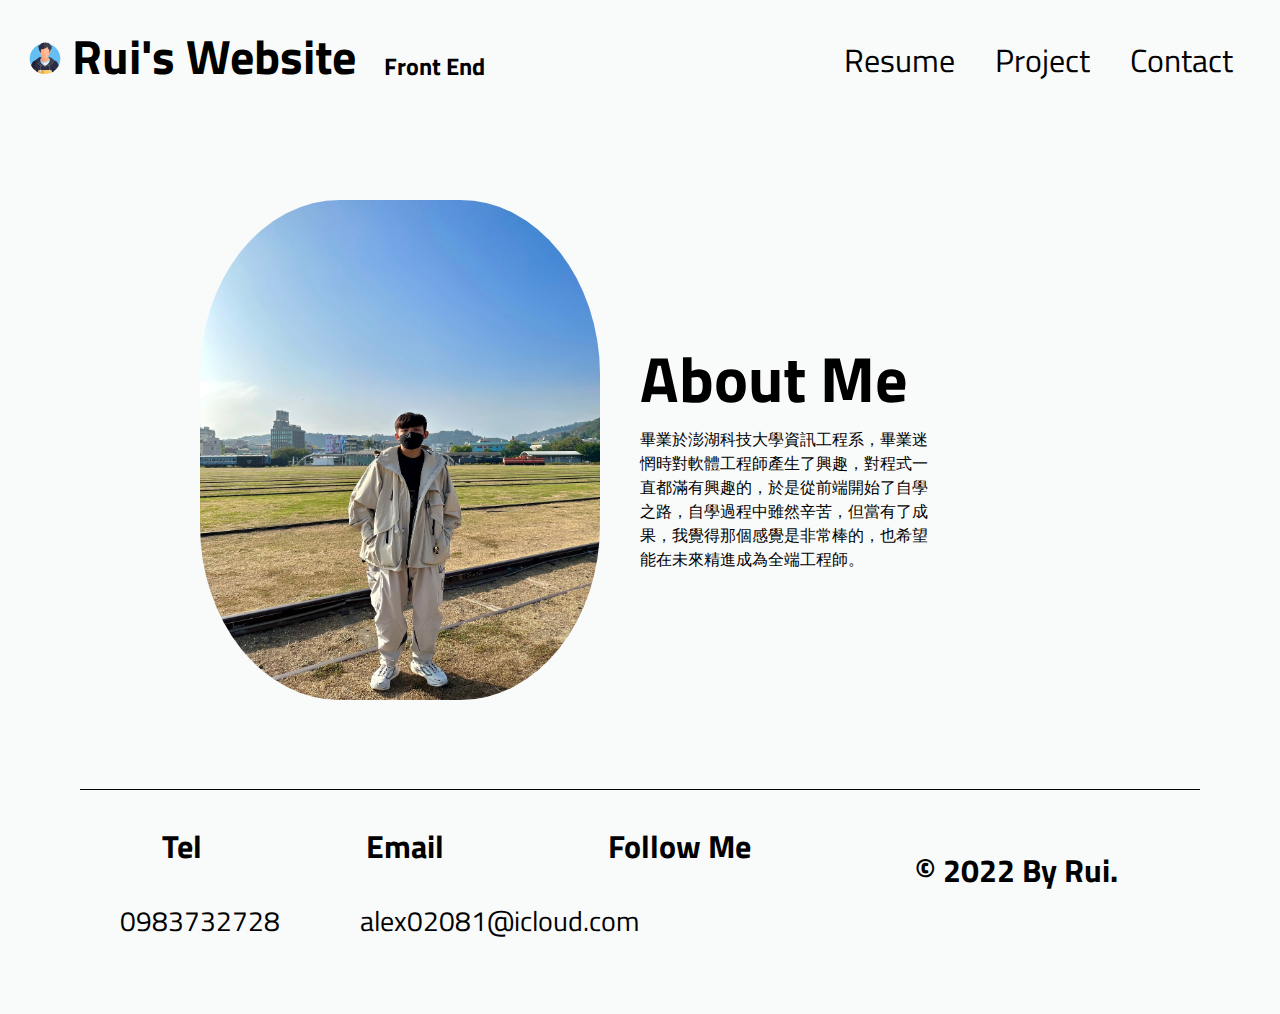
<file: index.html>
<!DOCTYPE html>
<html lang="zh">
  <head>
    <meta charset="UTF-8" />
    <meta http-equiv="X-UA-Compatible" content="IE=edge" />
    <meta name="viewport" content="width=device-width, initial-scale=1.0" />
    <link rel="preconnect" href="https://fonts.googleapis.com" />
    <link rel="preconnect" href="https://fonts.gstatic.com" crossorigin />
    <link
      href="https://fonts.googleapis.com/css2?family=Gloria+Hallelujah&family=Noto+Sans+TC&family=Roboto:ital,wght@0,400;1,900&family=Titillium+Web&display=swap"
      rel="stylesheet"
    />
    <link
      rel="stylesheet"
      href="https://cdnjs.cloudflare.com/ajax/libs/font-awesome/6.1.2/css/all.min.css"
      integrity="sha512-1sCRPdkRXhBV2PBLUdRb4tMg1w2YPf37qatUFeS7zlBy7jJI8Lf4VHwWfZZfpXtYSLy85pkm9GaYVYMfw5BC1A=="
      crossorigin="anonymous"
      referrerpolicy="no-referrer"
    />
    <link rel="stylesheet" href="./styles/style.css" />
    <link rel="icon" href="./boy.png" />
    <meta
      name="author"
      content="Icon made by Freepik from
    www.flaticon.com"
    />
    <title>Ollie's Website</title>
  </head>
  <body>
    <nav class="navBar">
      <p>
        <img
          src="./boy.png"
          alt="icon"
          title="Icon made by Freepik from
        www.flaticon.com"
        />
        Rui's Website
      </p>
      <h2>Front End</h2>
      <list>
        <ul>
          <li><a href="">Resume</a></li>
          <li><a href="">Project</a></li>
          <li><a href="">Contact</a></li>
        </ul>
      </list>
    </nav>
    <section>
      <div class="myPhoto">
        <img src="./me.jpg" alt="me" />
      </div>
      <div class="aboutMe">
        <h1>About Me</h1>
        <p>
          畢業於澎湖科技大學資訊工程系，畢業迷惘時對軟體工程師產生了興趣，對程式一直都滿有興趣的，於是從前端開始了自學之路，自學過程中雖然辛苦，但當有了成果，我覺得那個感覺是非常棒的，也希望能在未來精進成為全端工程師。
        </p>
      </div>
    </section>
    <br />
    <footer>
      <div class="ft1">
        <p>Tel</p>
        <p>Email</p>
        <p>Follow Me</p>
        <p class="by">© 2022 By Rui.</p>
      </div>
      <div class="ft2">
        <p>0983732728</p>
        <p>alex02081@icloud.com</p>
        <p class="app">
          <a href="https://www.facebook.com/profile.php?id=100009207715411"
            ><i class="fa-brands fa-facebook"></i
          ></a>
          <a href="https://www.instagram.com/rui___0208/"
            ><i class="fa-brands fa-square-instagram"></i
          ></a>
          <a href="https://github.com/Rui0208"
            ><i class="fa-brands fa-square-github"></i
          ></a>
        </p>

        <p></p>
      </div>
    </footer>
  </body>
</html>
</file>
<file: styles/style.css>
* {
  font-family: 'Titillium Web', sans-serif;
  padding: 0;
  margin: 0;
  -webkit-box-sizing: border-box;
          box-sizing: border-box;
  background-color: #f9fafa;
  list-style: none;
  text-decoration: none;
}

nav {
  display: -webkit-box;
  display: -ms-flexbox;
  display: flex;
  height: 15vh;
}

nav p {
  width: 30%;
  font-size: 3rem;
  padding: 20px;
  font-weight: bolder;
  text-align: center;
}

nav h2 {
  margin-top: 48px;
}

nav list {
  width: 60%;
}

nav list ul {
  display: -webkit-box;
  display: -ms-flexbox;
  display: flex;
  -webkit-box-pack: end;
      -ms-flex-pack: end;
          justify-content: end;
}

nav list li {
  padding: 36px 20px;
  font-size: 2rem;
}

nav list li a {
  color: black;
}

section {
  display: -webkit-box;
  display: -ms-flexbox;
  display: flex;
  height: 70vh;
  -webkit-box-pack: center;
      -ms-flex-pack: center;
          justify-content: center;
  -webkit-box-align: center;
      -ms-flex-align: center;
          align-items: center;
}

section .myPhoto {
  display: -webkit-box;
  display: -ms-flexbox;
  display: flex;
  -webkit-box-pack: end;
      -ms-flex-pack: end;
          justify-content: end;
  width: 50%;
}

section .myPhoto img {
  position: relative;
  width: 400px;
  height: 500px;
  border-radius: 35%;
}

section .aboutMe {
  width: 50%;
  margin: 0rem 2.5rem;
}

section .aboutMe h1 {
  font-size: 4rem;
}

section .aboutMe p {
  width: 50%;
}

footer {
  margin: 0 5rem;
  border-top: 0.1px solid black;
  height: 25vh;
}

footer .ft1 {
  font-size: 2rem;
  display: -webkit-box;
  display: -ms-flexbox;
  display: flex;
  -ms-flex-pack: distribute;
      justify-content: space-around;
  padding-top: 2rem;
  font-weight: bolder;
}

footer .ft1 .by {
  margin-top: 1.5rem;
}

footer .ft2 {
  font-size: 1.75rem;
  display: -webkit-box;
  display: -ms-flexbox;
  display: flex;
}

footer .ft2 p {
  padding: 5px 2.5rem;
}

footer .ft2 .app a {
  padding: 0 0.75rem;
  font-size: 2rem;
  color: black;
}
/*# sourceMappingURL=style.css.map */
</file>
